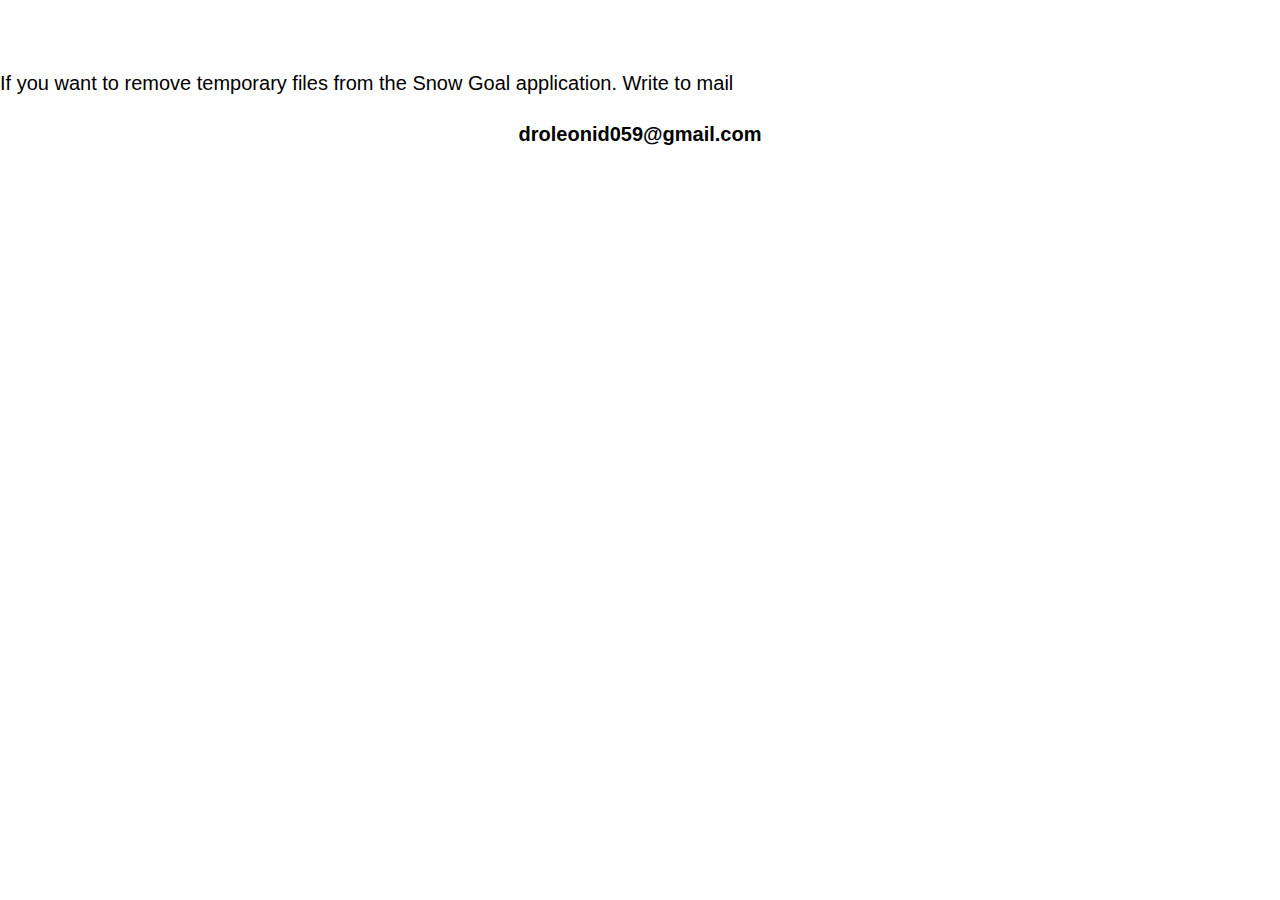
<file: delete.html>
<!DOCTYPE html><html> <head><meta charset="utf-8" /><meta http-equiv="Content-Type" content="text/html; charset=utf-8" /><meta name="viewport" content="width=device-width, initial-scale=1.0" /><!--metatextblock--><title>Blank page</title><meta property="og:url" content="http://project6415927.tilda.ws/delete" /><meta property="og:title" content="Blank page" /><meta property="og:description" content="" /><meta property="og:type" content="website" /><link rel="canonical" href="delete.html"><!--/metatextblock--><meta name="format-detection" content="telephone=no" /><meta http-equiv="x-dns-prefetch-control" content="on"><link rel="dns-prefetch" href="https://ws.tildacdn.com"><link rel="dns-prefetch" href="https://static.tildacdn.info"><meta name="robots" content="nofollow" /><link rel="shortcut icon" href="https://static.tildacdn.info/img/tildafavicon.ico" type="image/x-icon" /><!-- Assets --><script src="https://neo.tildacdn.com/js/tilda-fallback-1.0.min.js" charset="utf-8" async></script><link rel="stylesheet" href="https://static.tildacdn.info/css/tilda-grid-3.0.min.css" type="text/css" media="all" onerror="this.loaderr='y';"/><link rel="stylesheet" href="tilda-blocks-page32081487.min.css@t=1669304827.css" type="text/css" media="all" onerror="this.loaderr='y';" /><link rel="stylesheet" href="https://static.tildacdn.info/css/fonts-tildasans.css" type="text/css" media="all" onerror="this.loaderr='y';" /><script type="text/javascript">(function (d) {
if (!d.visibilityState) {
var s = d.createElement('script');
s.src = 'https://static.tildacdn.info/js/tilda-polyfill-1.0.min.js';
d.getElementsByTagName('head')[0].appendChild(s);
}
})(document);
function t_onReady(func) {
if (document.readyState != 'loading') {
func();
} else {
document.addEventListener('DOMContentLoaded', func);
}
}
function t_onFuncLoad(funcName, okFunc, time) {
if (typeof window[funcName] === 'function') {
okFunc();
} else {
setTimeout(function() {
t_onFuncLoad(funcName, okFunc, time);
},(time || 100));
}
}</script><script src="https://static.tildacdn.info/js/tilda-scripts-3.0.min.js" charset="utf-8" defer onerror="this.loaderr='y';"></script><script src="tilda-blocks-page32081487.min.js@t=1669304827" charset="utf-8" async onerror="this.loaderr='y';"></script><script src="https://static.tildacdn.info/js/lazyload-1.3.min.js" charset="utf-8" async onerror="this.loaderr='y';"></script><script src="https://static.tildacdn.info/js/tilda-events-1.0.min.js" charset="utf-8" async onerror="this.loaderr='y';"></script><script type="text/javascript">window.dataLayer = window.dataLayer || [];</script><script type="text/javascript">(function () {
if((/bot|google|yandex|baidu|bing|msn|duckduckbot|teoma|slurp|crawler|spider|robot|crawling|facebook/i.test(navigator.userAgent))===false && typeof(sessionStorage)!='undefined' && sessionStorage.getItem('visited')!=='y' && document.visibilityState){
var style=document.createElement('style');
style.type='text/css';
style.innerHTML='@media screen and (min-width: 980px) {.t-records {opacity: 0;}.t-records_animated {-webkit-transition: opacity ease-in-out .2s;-moz-transition: opacity ease-in-out .2s;-o-transition: opacity ease-in-out .2s;transition: opacity ease-in-out .2s;}.t-records.t-records_visible {opacity: 1;}}';
document.getElementsByTagName('head')[0].appendChild(style);
function t_setvisRecs(){
var alr=document.querySelectorAll('.t-records');
Array.prototype.forEach.call(alr, function(el) {
el.classList.add("t-records_animated");
});
setTimeout(function () {
Array.prototype.forEach.call(alr, function(el) {
el.classList.add("t-records_visible");
});
sessionStorage.setItem("visited", "y");
}, 400);
} 
document.addEventListener('DOMContentLoaded', t_setvisRecs);
}
})();</script></head><body class="t-body" style="margin:0;"><!--allrecords--><div id="allrecords" class="t-records" data-hook="blocks-collection-content-node" data-tilda-project-id="6415927" data-tilda-page-id="32081487" data-tilda-page-alias="delete" data-tilda-formskey="f2c2774f68e62f7bd1706f68a6415927" data-tilda-lazy="yes"><div id="rec518678739" class="r t-rec t-rec_pt_60 t-rec_pb_60" style="padding-top:60px;padding-bottom:60px; " data-record-type="106" ><!-- T004 --><div class="t004"><div class="t-container "> <div class="t-col t-col_8 t-prefix_2"><div field="text" class="t-text t-text_md " style="">If you want to remove temporary files from the Snow Goal application. Write to mail<br /><p style="text-align: center;"><strong>droleonid059@gmail.com</strong></p></div></div></div></div></div></div></body></html>
</file>
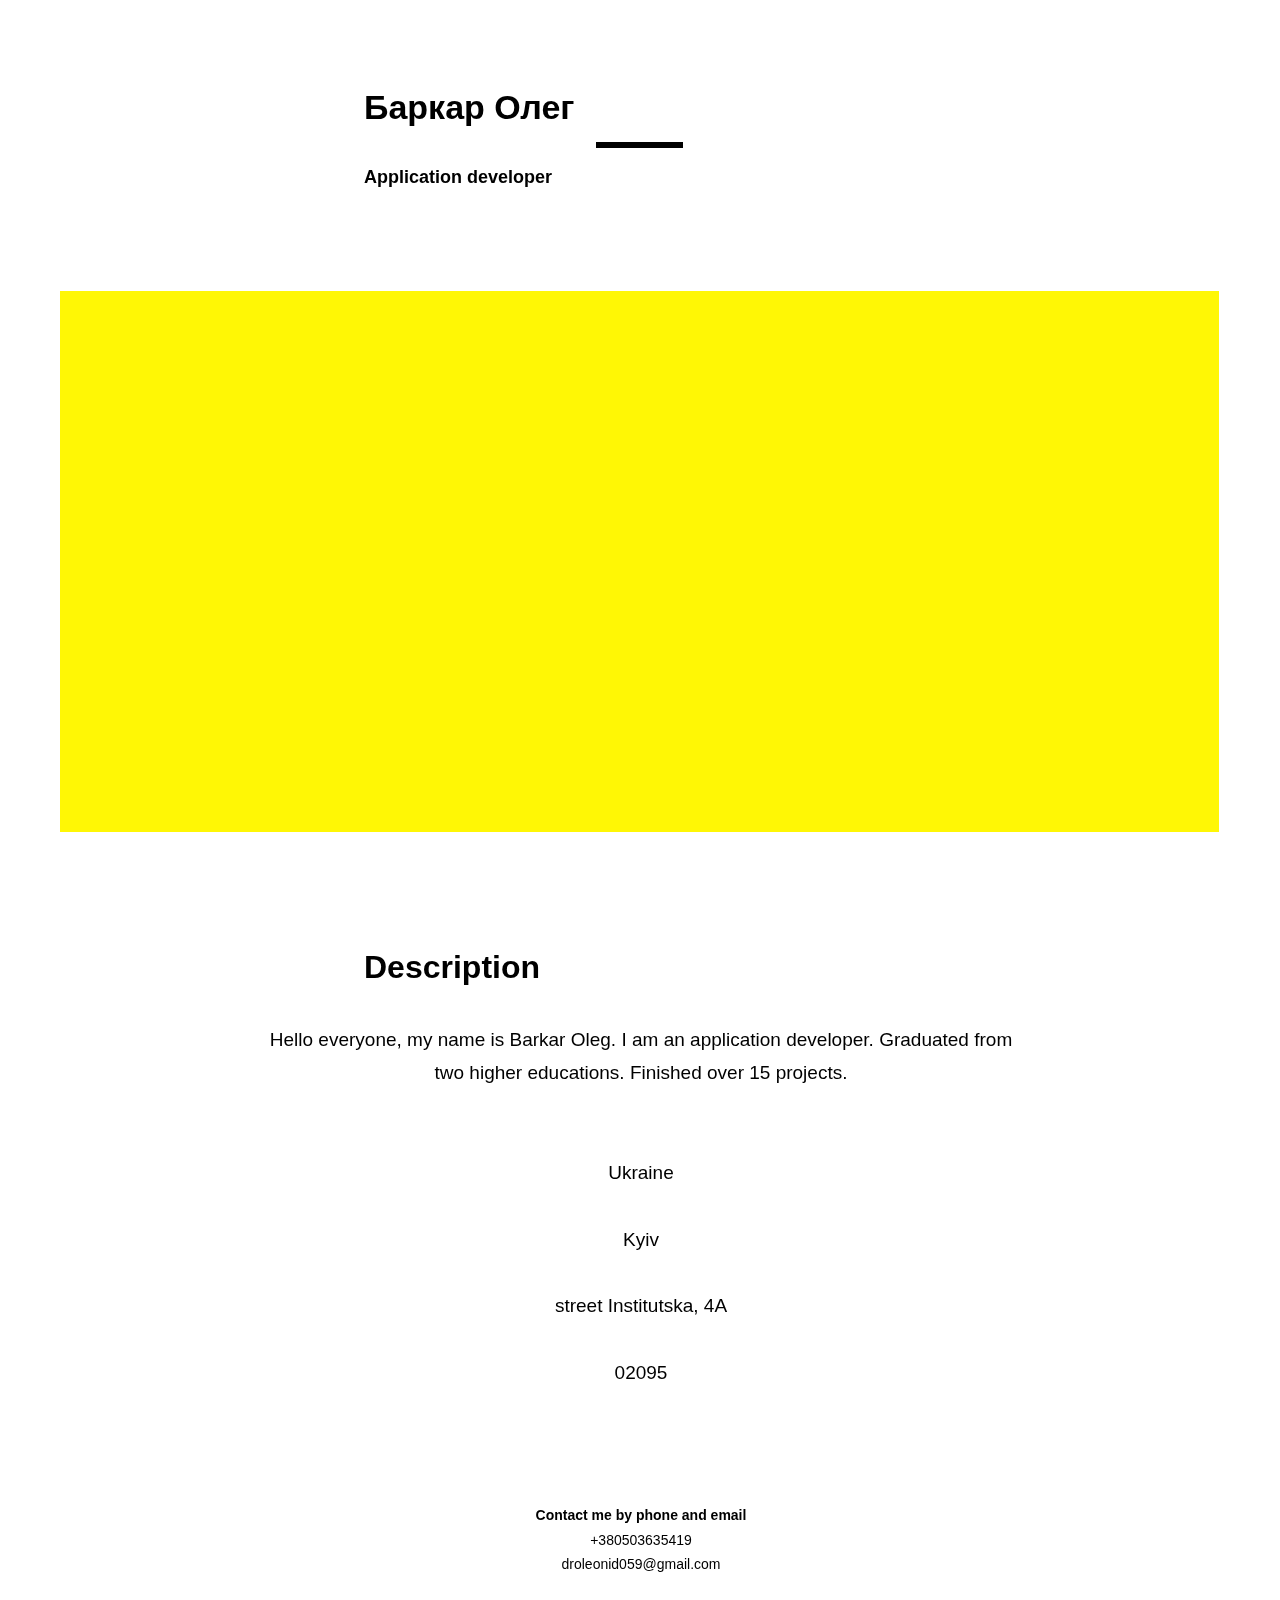
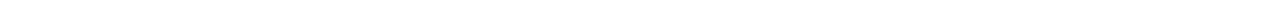
<file: information.html>
<!DOCTYPE html><html> <head><meta charset="utf-8" /><meta http-equiv="Content-Type" content="text/html; charset=utf-8" /><meta name="viewport" content="width=device-width, initial-scale=1.0" /><!--metatextblock--><title>Information</title><meta property="og:url" content="http://project6415927.tilda.ws/information" /><meta property="og:title" content="Information" /><meta property="og:description" content="" /><meta property="og:type" content="website" /><link rel="canonical" href="information.html"><!--/metatextblock--><meta name="format-detection" content="telephone=no" /><meta http-equiv="x-dns-prefetch-control" content="on"><link rel="dns-prefetch" href="https://ws.tildacdn.com"><link rel="dns-prefetch" href="https://static.tildacdn.info"><meta name="robots" content="nofollow" /><link rel="shortcut icon" href="https://static.tildacdn.info/img/tildafavicon.ico" type="image/x-icon" /><!-- Assets --><script src="https://neo.tildacdn.com/js/tilda-fallback-1.0.min.js" charset="utf-8" async></script><link rel="stylesheet" href="https://static.tildacdn.info/css/tilda-grid-3.0.min.css" type="text/css" media="all" onerror="this.loaderr='y';"/><link rel="stylesheet" href="tilda-blocks-page32081240.min.css@t=1669304825.css" type="text/css" media="all" onerror="this.loaderr='y';" /><link rel="stylesheet" href="https://static.tildacdn.info/css/fonts-tildasans.css" type="text/css" media="all" onerror="this.loaderr='y';" /><script type="text/javascript">(function (d) {
if (!d.visibilityState) {
var s = d.createElement('script');
s.src = 'https://static.tildacdn.info/js/tilda-polyfill-1.0.min.js';
d.getElementsByTagName('head')[0].appendChild(s);
}
})(document);
function t_onReady(func) {
if (document.readyState != 'loading') {
func();
} else {
document.addEventListener('DOMContentLoaded', func);
}
}
function t_onFuncLoad(funcName, okFunc, time) {
if (typeof window[funcName] === 'function') {
okFunc();
} else {
setTimeout(function() {
t_onFuncLoad(funcName, okFunc, time);
},(time || 100));
}
}</script><script src="https://static.tildacdn.info/js/tilda-scripts-3.0.min.js" charset="utf-8" defer onerror="this.loaderr='y';"></script><script src="tilda-blocks-page32081240.min.js@t=1669304825" charset="utf-8" async onerror="this.loaderr='y';"></script><script src="https://static.tildacdn.info/js/lazyload-1.3.min.js" charset="utf-8" async onerror="this.loaderr='y';"></script><script src="https://static.tildacdn.info/js/tilda-zero-1.1.min.js" charset="utf-8" async onerror="this.loaderr='y';"></script><script src="https://static.tildacdn.info/js/tilda-events-1.0.min.js" charset="utf-8" async onerror="this.loaderr='y';"></script><script type="text/javascript">window.dataLayer = window.dataLayer || [];</script><script type="text/javascript">(function () {
if((/bot|google|yandex|baidu|bing|msn|duckduckbot|teoma|slurp|crawler|spider|robot|crawling|facebook/i.test(navigator.userAgent))===false && typeof(sessionStorage)!='undefined' && sessionStorage.getItem('visited')!=='y' && document.visibilityState){
var style=document.createElement('style');
style.type='text/css';
style.innerHTML='@media screen and (min-width: 980px) {.t-records {opacity: 0;}.t-records_animated {-webkit-transition: opacity ease-in-out .2s;-moz-transition: opacity ease-in-out .2s;-o-transition: opacity ease-in-out .2s;transition: opacity ease-in-out .2s;}.t-records.t-records_visible {opacity: 1;}}';
document.getElementsByTagName('head')[0].appendChild(style);
function t_setvisRecs(){
var alr=document.querySelectorAll('.t-records');
Array.prototype.forEach.call(alr, function(el) {
el.classList.add("t-records_animated");
});
setTimeout(function () {
Array.prototype.forEach.call(alr, function(el) {
el.classList.add("t-records_visible");
});
sessionStorage.setItem("visited", "y");
}, 400);
} 
document.addEventListener('DOMContentLoaded', t_setvisRecs);
}
})();</script></head><body class="t-body" style="margin:0;"><!--allrecords--><div id="allrecords" class="t-records" data-hook="blocks-collection-content-node" data-tilda-project-id="6415927" data-tilda-page-id="32081240" data-tilda-page-alias="information" data-tilda-formskey="f2c2774f68e62f7bd1706f68a6415927" data-tilda-lazy="yes"><div id="rec518675143" class="r t-rec" style=" " data-animationappear="off" data-record-type="396" ><!-- T396 --><style>#rec518675143 .t396__artboard{height: 1620px;background-color: #ffffff;}#rec518675143 .t396__filter{height: 1620px;}#rec518675143 .t396__carrier{height: 1620px;background-position: center center;background-attachment: scroll;background-size:cover;background-repeat:no-repeat;}@media screen and (max-width: 1199px){#rec518675143 .t396__artboard{height: 1550px;}#rec518675143 .t396__filter{height: 1550px;}#rec518675143 .t396__carrier{height: 1550px;background-attachment:scroll;}}@media screen and (max-width: 959px){#rec518675143 .t396__artboard{height: 1340px;}#rec518675143 .t396__filter{height: 1340px;}#rec518675143 .t396__carrier{height: 1340px;}}@media screen and (max-width: 639px){#rec518675143 .t396__artboard{height: 1060px;}#rec518675143 .t396__filter{height: 1060px;}#rec518675143 .t396__carrier{height: 1060px;}}@media screen and (max-width: 479px){#rec518675143 .t396__artboard{height: 990px;}#rec518675143 .t396__filter{height: 990px;}#rec518675143 .t396__carrier{height: 990px;}}#rec518675143 .tn-elem[data-elem-id="1466084312673"]{color:#000000;text-align:center;z-index:1;top: 78px;left: calc(50% - 280px + 1px);width:560pxpx;}#rec518675143 .tn-elem[data-elem-id="1466084312673"] .tn-atom{color:#000000;font-size:34px;font-family:'TildaSans',Arial,sans-serif;line-height:1.55;font-weight:700;letter-spacing:0pxpx;background-position:center center;border-color:transparent;border-style:solid;}@media screen and (max-width: 1199px){#rec518675143 .tn-elem[data-elem-id="1466084312673"]{top: 69px;left: calc(50% - 230px + 0px);width:460pxpx;}#rec518675143 .tn-elem[data-elem-id="1466084312673"] .tn-atom{font-size:30px;}}@media screen and (max-width: 959px){#rec518675143 .tn-elem[data-elem-id="1466084312673"]{top: 52px;left: calc(50% - 230px + 1px);}}@media screen and (max-width: 639px){#rec518675143 .tn-elem[data-elem-id="1466084312673"]{top: 39px;left: calc(50% - 150px + 0px);width:300px;}#rec518675143 .tn-elem[data-elem-id="1466084312673"] .tn-atom{font-size:24px;}}@media screen and (max-width: 479px){#rec518675143 .tn-elem[data-elem-id="1466084312673"]{top: 41px;left: calc(50% - 150px + 0px);width:300pxpx;}#rec518675143 .tn-elem[data-elem-id="1466084312673"] .tn-atom{font-size:18px;}}#rec518675143 .tn-elem[data-elem-id="1469470628686"]{z-index:2;top: 291px;left: calc(50% - 579.5px + -0.5px);width:1159px;height:541px;}#rec518675143 .tn-elem[data-elem-id="1469470628686"] .tn-atom{background-color:#fff705;background-position:center top;background-size:cover;background-repeat:no-repeat;background-attachment:scroll;border-color:transparent;border-style:solid;}@media screen and (max-width: 1199px){#rec518675143 .tn-elem[data-elem-id="1469470628686"]{top: 291px;left: calc(50% - 579.5px + 66.5px);}#rec518675143 .tn-elem[data-elem-id="1469470628686"] .tn-atom{background-attachment:scroll;}}@media screen and (max-width: 959px){#rec518675143 .tn-elem[data-elem-id="1469470628686"]{top: 247px;left: calc(50% - 308.5px + 0.5px);width:617px;height:288px;}}@media screen and (max-width: 639px){#rec518675143 .tn-elem[data-elem-id="1469470628686"]{top: 207px;left: calc(50% - 240px + -1px);width:480px;height:224px;}}@media screen and (max-width: 479px){#rec518675143 .tn-elem[data-elem-id="1469470628686"]{top: 183px;left: calc(50% - 160px + 0px);width:320px;height:149px;}}#rec518675143 .tn-elem[data-elem-id="1469533680715"]{color:#000000;text-align:center;z-index:3;top: 161px;left: calc(50% - 280px + 1px);width:560pxpx;}#rec518675143 .tn-elem[data-elem-id="1469533680715"] .tn-atom{color:#000000;font-size:18px;font-family:'TildaSans',Arial,sans-serif;line-height:1.55;font-weight:600;letter-spacing:0pxpx;background-position:center center;border-color:transparent;border-style:solid;}@media screen and (max-width: 1199px){#rec518675143 .tn-elem[data-elem-id="1469533680715"]{top: 167px;left: calc(50% - 230px + 0px);width:460pxpx;}#rec518675143 .tn-elem[data-elem-id="1469533680715"] .tn-atom{font-size:18px;}}@media screen and (max-width: 959px){#rec518675143 .tn-elem[data-elem-id="1469533680715"]{top: 139px;left: calc(50% - 230px + 0px);}}@media screen and (max-width: 639px){#rec518675143 .tn-elem[data-elem-id="1469533680715"]{top: 114px;left: calc(50% - 150px + 0px);width:300px;}#rec518675143 .tn-elem[data-elem-id="1469533680715"] .tn-atom{font-size:14px;}}@media screen and (max-width: 479px){#rec518675143 .tn-elem[data-elem-id="1469533680715"]{top: 103px;left: calc(50% - 150px + 1px);width:300pxpx;}#rec518675143 .tn-elem[data-elem-id="1469533680715"] .tn-atom{font-size:12px;}}#rec518675143 .tn-elem[data-elem-id="1469534190353"]{color:#000000;text-align:center;z-index:4;top: 940px;left: calc(50% - 280px + 1px);width:560pxpx;}#rec518675143 .tn-elem[data-elem-id="1469534190353"] .tn-atom{color:#000000;font-size:32px;font-family:'TildaSans',Arial,sans-serif;line-height:1.55;font-weight:600;letter-spacing:0pxpx;background-position:center center;border-color:transparent;border-style:solid;}@media screen and (max-width: 1199px){#rec518675143 .tn-elem[data-elem-id="1469534190353"]{top: 906px;left: calc(50% - 230px + 0px);width:460pxpx;}#rec518675143 .tn-elem[data-elem-id="1469534190353"] .tn-atom{font-size:28px;}}@media screen and (max-width: 959px){#rec518675143 .tn-elem[data-elem-id="1469534190353"]{top: 608px;left: calc(50% - 230px + 0px);}}@media screen and (max-width: 639px){#rec518675143 .tn-elem[data-elem-id="1469534190353"]{top: 492px;left: calc(50% - 230px + 0px);}#rec518675143 .tn-elem[data-elem-id="1469534190353"] .tn-atom{font-size:22px;}}@media screen and (max-width: 479px){#rec518675143 .tn-elem[data-elem-id="1469534190353"]{top: 386px;left: calc(50% - 150px + 0px);width:300pxpx;}#rec518675143 .tn-elem[data-elem-id="1469534190353"] .tn-atom{font-size:18px;}}#rec518675143 .tn-elem[data-elem-id="1469534671352"]{z-index:5;top: 142px;left: calc(50% - 43.5px + -0.5px);width:87px;height:3px;}#rec518675143 .tn-elem[data-elem-id="1469534671352"] .tn-atom{background-color:#000000;background-position:center center;border-color:transparent;border-style:solid;}@media screen and (max-width: 1199px){#rec518675143 .tn-elem[data-elem-id="1469534671352"]{top: 136px;left: calc(50% - 43.5px + -0.5px);}}@media screen and (max-width: 959px){#rec518675143 .tn-elem[data-elem-id="1469534671352"]{top: 114px;left: calc(50% - 43.5px + -0.5px);}}@media screen and (max-width: 639px){#rec518675143 .tn-elem[data-elem-id="1469534671352"]{top: 92px;left: calc(50% - 43.5px + -0.5px);}}@media screen and (max-width: 479px){#rec518675143 .tn-elem[data-elem-id="1469534671352"]{top: 83px;left: calc(50% - 43.5px + -0.5px);}}#rec518675143 .tn-elem[data-elem-id="1469534925484"]{color:#000000;text-align:center;z-index:7;top: 1020px;left: calc(50% - 380px + 1px);width:760px;}#rec518675143 .tn-elem[data-elem-id="1469534925484"] .tn-atom{color:#000000;font-size:19px;font-family:'TildaSans',Arial,sans-serif;line-height:1.75;font-weight:300;letter-spacing:0pxpx;background-position:center center;border-color:transparent;border-style:solid;}@media screen and (max-width: 1199px){#rec518675143 .tn-elem[data-elem-id="1469534925484"]{top: 976px;left: calc(50% - 310px + 1px);width:620px;}#rec518675143 .tn-elem[data-elem-id="1469534925484"] .tn-atom{font-size:18px;}}@media screen and (max-width: 959px){#rec518675143 .tn-elem[data-elem-id="1469534925484"]{top: 678px;left: calc(50% - 230px + 0px);width:460px;}}@media screen and (max-width: 639px){#rec518675143 .tn-elem[data-elem-id="1469534925484"]{top: 548px;left: calc(50% - 230px + 0px);width:460px;}#rec518675143 .tn-elem[data-elem-id="1469534925484"] .tn-atom{font-size:14px;}}@media screen and (max-width: 479px){#rec518675143 .tn-elem[data-elem-id="1469534925484"]{top: 436px;left: calc(50% - 150px + 0px);width:300pxpx;}#rec518675143 .tn-elem[data-elem-id="1469534925484"] .tn-atom{font-size:14px;}}#rec518675143 .tn-elem[data-elem-id="1469542235117"]{color:#000000;text-align:center;z-index:8;top: calc(810px - 0px + 564.5px);left: calc(50% - 380px + 31px);width:760px;}#rec518675143 .tn-elem[data-elem-id="1469542235117"] .tn-atom{color:#000000;font-size:18px;font-family:'TildaSans',Arial,sans-serif;line-height:1.75;font-weight:400;letter-spacing:0pxpx;background-position:center center;border-color:transparent;border-style:solid;}@media screen and (max-width: 1199px){#rec518675143 .tn-elem[data-elem-id="1469542235117"]{top: calc(775px - 0px + 165pxpx);left: calc(50% - 230px + 270pxpx);width:460pxpx;}#rec518675143 .tn-elem[data-elem-id="1469542235117"] .tn-atom{font-size:20px;}}@media screen and (max-width: 959px){#rec518675143 .tn-elem[data-elem-id="1469542235117"]{top: calc(670px - 0px + 165pxpx);left: calc(50% - 230px + 110pxpx);}}@media screen and (max-width: 639px){#rec518675143 .tn-elem[data-elem-id="1469542235117"]{top: calc(530px - 0px + 165pxpx);left: calc(50% - 230px + 30pxpx);}}@media screen and (max-width: 479px){#rec518675143 .tn-elem[data-elem-id="1469542235117"]{top: calc(495px - 0px + 161pxpx);left: calc(50% - 150px + 30pxpx);width:300pxpx;}#rec518675143 .tn-elem[data-elem-id="1469542235117"] .tn-atom{font-size:18px;}}#rec518675143 .tn-elem[data-elem-id="1469542309130"]{color:#000000;text-align:center;z-index:10;top: 1500px;left: calc(50% - 180px + 1px);width:360px;}#rec518675143 .tn-elem[data-elem-id="1469542309130"] .tn-atom{color:#000000;font-size:14px;font-family:'TildaSans',Arial,sans-serif;line-height:1.75;font-weight:400;letter-spacing:0pxpx;background-position:center center;border-color:transparent;border-style:solid;}@media screen and (max-width: 1199px){#rec518675143 .tn-elem[data-elem-id="1469542309130"]{top: 1435px;left: calc(50% - 230px + 0px);width:460pxpx;}#rec518675143 .tn-elem[data-elem-id="1469542309130"] .tn-atom{font-size:14px;}}@media screen and (max-width: 959px){#rec518675143 .tn-elem[data-elem-id="1469542309130"]{top: 1227px;left: calc(50% - 230px + 0px);}}@media screen and (max-width: 639px){#rec518675143 .tn-elem[data-elem-id="1469542309130"]{top: 956px;left: calc(50% - 230px + 0px);}#rec518675143 .tn-elem[data-elem-id="1469542309130"] .tn-atom{font-size:12px;}}@media screen and (max-width: 479px){#rec518675143 .tn-elem[data-elem-id="1469542309130"]{top: 891px;left: calc(50% - 150px + 1px);width:300pxpx;}#rec518675143 .tn-elem[data-elem-id="1469542309130"] .tn-atom{font-size:12px;}}</style><div class='t396'><div class="t396__artboard" data-artboard-recid="518675143" data-artboard-height="1620" data-artboard-height-res-960="1550" data-artboard-height-res-640="1340" data-artboard-height-res-480="1060" data-artboard-height-res-320="990" data-artboard-height_vh="" data-artboard-valign="center"
> <div class="t396__carrier" data-artboard-recid="518675143"></div> 
<div class="t396__filter" data-artboard-recid="518675143"></div> 
<div class='t396__elem tn-elem tn-elem__5186751431466084312673' data-elem-id='1466084312673' data-elem-type='text' data-field-top-value="78" data-field-top-res-960-value="69" data-field-top-res-640-value="52" data-field-top-res-480-value="39" data-field-top-res-320-value="41" data-field-left-value="1" data-field-left-res-960-value="0" data-field-left-res-640-value="1" data-field-left-res-480-value="0" data-field-left-res-320-value="0" data-field-width-value="560px" data-field-width-res-960-value="460px" data-field-width-res-480-value="300" data-field-width-res-320-value="300px" data-field-axisy-value="top" data-field-axisx-value="center" data-field-container-value="grid" data-field-topunits-value="px" data-field-leftunits-value="px" data-field-heightunits-value="" data-field-widthunits-value="px"
><div class='tn-atom'field='tn_text_1466084312673'>Баркар Олег</div> </div> 
<div class='t396__elem tn-elem tn-elem__5186751431469470628686' data-elem-id='1469470628686' data-elem-type='shape' data-field-top-value="291" data-field-top-res-960-value="291" data-field-top-res-640-value="247" data-field-top-res-480-value="207" data-field-top-res-320-value="183" data-field-left-value="-0.5" data-field-left-res-960-value="66.5" data-field-left-res-640-value="0.5" data-field-left-res-480-value="-1" data-field-left-res-320-value="0" data-field-height-value="541" data-field-height-res-640-value="288" data-field-height-res-480-value="224" data-field-height-res-320-value="149" data-field-width-value="1159" data-field-width-res-640-value="617" data-field-width-res-480-value="480" data-field-width-res-320-value="320" data-field-axisy-value="top" data-field-axisx-value="center" data-field-container-value="grid" data-field-topunits-value="px" data-field-leftunits-value="px" data-field-heightunits-value="px" data-field-widthunits-value="px"
><div
class='tn-atom t-bgimg' data-original="https://static.tildacdn.info/tild3933-3362-4034-b264-336635313638/main_2.png"
style="background-image:url('https://static.tildacdn.info/tild3933-3362-4034-b264-336635313638/-/resize/20x/main_2.png');"
> </div> </div> 
<div class='t396__elem tn-elem tn-elem__5186751431469533680715' data-elem-id='1469533680715' data-elem-type='text' data-field-top-value="161" data-field-top-res-960-value="167" data-field-top-res-640-value="139" data-field-top-res-480-value="114" data-field-top-res-320-value="103" data-field-left-value="1" data-field-left-res-960-value="0" data-field-left-res-640-value="0" data-field-left-res-480-value="0" data-field-left-res-320-value="1" data-field-width-value="560px" data-field-width-res-960-value="460px" data-field-width-res-480-value="300" data-field-width-res-320-value="300px" data-field-axisy-value="top" data-field-axisx-value="center" data-field-container-value="grid" data-field-topunits-value="px" data-field-leftunits-value="px" data-field-heightunits-value="" data-field-widthunits-value="px"
><div class='tn-atom'field='tn_text_1469533680715'>Application developer</div> </div> 
<div class='t396__elem tn-elem tn-elem__5186751431469534190353' data-elem-id='1469534190353' data-elem-type='text' data-field-top-value="940" data-field-top-res-960-value="906" data-field-top-res-640-value="608" data-field-top-res-480-value="492" data-field-top-res-320-value="386" data-field-left-value="1" data-field-left-res-960-value="0" data-field-left-res-640-value="0" data-field-left-res-480-value="0" data-field-left-res-320-value="0" data-field-width-value="560px" data-field-width-res-960-value="460px" data-field-width-res-320-value="300px" data-field-axisy-value="top" data-field-axisx-value="center" data-field-container-value="grid" data-field-topunits-value="px" data-field-leftunits-value="px" data-field-heightunits-value="" data-field-widthunits-value="px"
><div class='tn-atom'field='tn_text_1469534190353'>Description</div> </div> 
<div class='t396__elem tn-elem tn-elem__5186751431469534671352' data-elem-id='1469534671352' data-elem-type='shape' data-field-top-value="142" data-field-top-res-960-value="136" data-field-top-res-640-value="114" data-field-top-res-480-value="92" data-field-top-res-320-value="83" data-field-left-value="-0.5" data-field-left-res-960-value="-0.5" data-field-left-res-640-value="-0.5" data-field-left-res-480-value="-0.5" data-field-left-res-320-value="-0.5" data-field-height-value="3" data-field-width-value="87" data-field-axisy-value="top" data-field-axisx-value="center" data-field-container-value="grid" data-field-topunits-value="px" data-field-leftunits-value="px" data-field-heightunits-value="px" data-field-widthunits-value="px"
><div
class='tn-atom' > </div> </div> 
<div class='t396__elem tn-elem tn-elem__5186751431469534925484' data-elem-id='1469534925484' data-elem-type='text' data-field-top-value="1020" data-field-top-res-960-value="976" data-field-top-res-640-value="678" data-field-top-res-480-value="548" data-field-top-res-320-value="436" data-field-left-value="1" data-field-left-res-960-value="1" data-field-left-res-640-value="0" data-field-left-res-480-value="0" data-field-left-res-320-value="0" data-field-width-value="760" data-field-width-res-960-value="620" data-field-width-res-640-value="460" data-field-width-res-480-value="460" data-field-width-res-320-value="300px" data-field-axisy-value="top" data-field-axisx-value="center" data-field-container-value="grid" data-field-topunits-value="px" data-field-leftunits-value="px" data-field-heightunits-value="" data-field-widthunits-value="px"
><div class='tn-atom'field='tn_text_1469534925484'>Hello everyone, my name is Barkar Oleg. I am an application developer. Graduated from two higher educations. Finished over 15 projects.<br /><br /><br />Ukraine<br /><br />Kyiv<br /><br />street Institutska, 4A<br /><br />02095</div> </div> 
<div class='t396__elem tn-elem tn-elem__5186751431469542235117' data-elem-id='1469542235117' data-elem-type='text' data-field-top-value="564.5" data-field-top-res-960-value="165px" data-field-top-res-640-value="165px" data-field-top-res-480-value="165px" data-field-top-res-320-value="161px" data-field-left-value="31" data-field-left-res-960-value="270px" data-field-left-res-640-value="110px" data-field-left-res-480-value="30px" data-field-left-res-320-value="30px" data-field-width-value="760" data-field-width-res-960-value="460px" data-field-width-res-320-value="300px" data-field-axisy-value="center" data-field-axisx-value="center" data-field-container-value="grid" data-field-topunits-value="px" data-field-leftunits-value="px" data-field-heightunits-value="" data-field-widthunits-value="px"
><div class='tn-atom'field='tn_text_1469542235117'></div> </div> 
<div class='t396__elem tn-elem tn-elem__5186751431469542309130' data-elem-id='1469542309130' data-elem-type='text' data-field-top-value="1500" data-field-top-res-960-value="1435" data-field-top-res-640-value="1227" data-field-top-res-480-value="956" data-field-top-res-320-value="891" data-field-left-value="1" data-field-left-res-960-value="0" data-field-left-res-640-value="0" data-field-left-res-480-value="0" data-field-left-res-320-value="1" data-field-width-value="360" data-field-width-res-960-value="460px" data-field-width-res-320-value="300px" data-field-axisy-value="top" data-field-axisx-value="center" data-field-container-value="grid" data-field-topunits-value="px" data-field-leftunits-value="px" data-field-heightunits-value="" data-field-widthunits-value="px"
><div class='tn-atom'field='tn_text_1469542309130'><strong>Contact me by phone and email</strong><br />+380503635419<br />droleonid059@gmail.com</div> </div> </div></div><script>t_onReady(function () {
t_onFuncLoad('t396_init', function () {
t396_init('518675143');
});
});</script><!-- /T396 --></div></div></body></html>
</file>
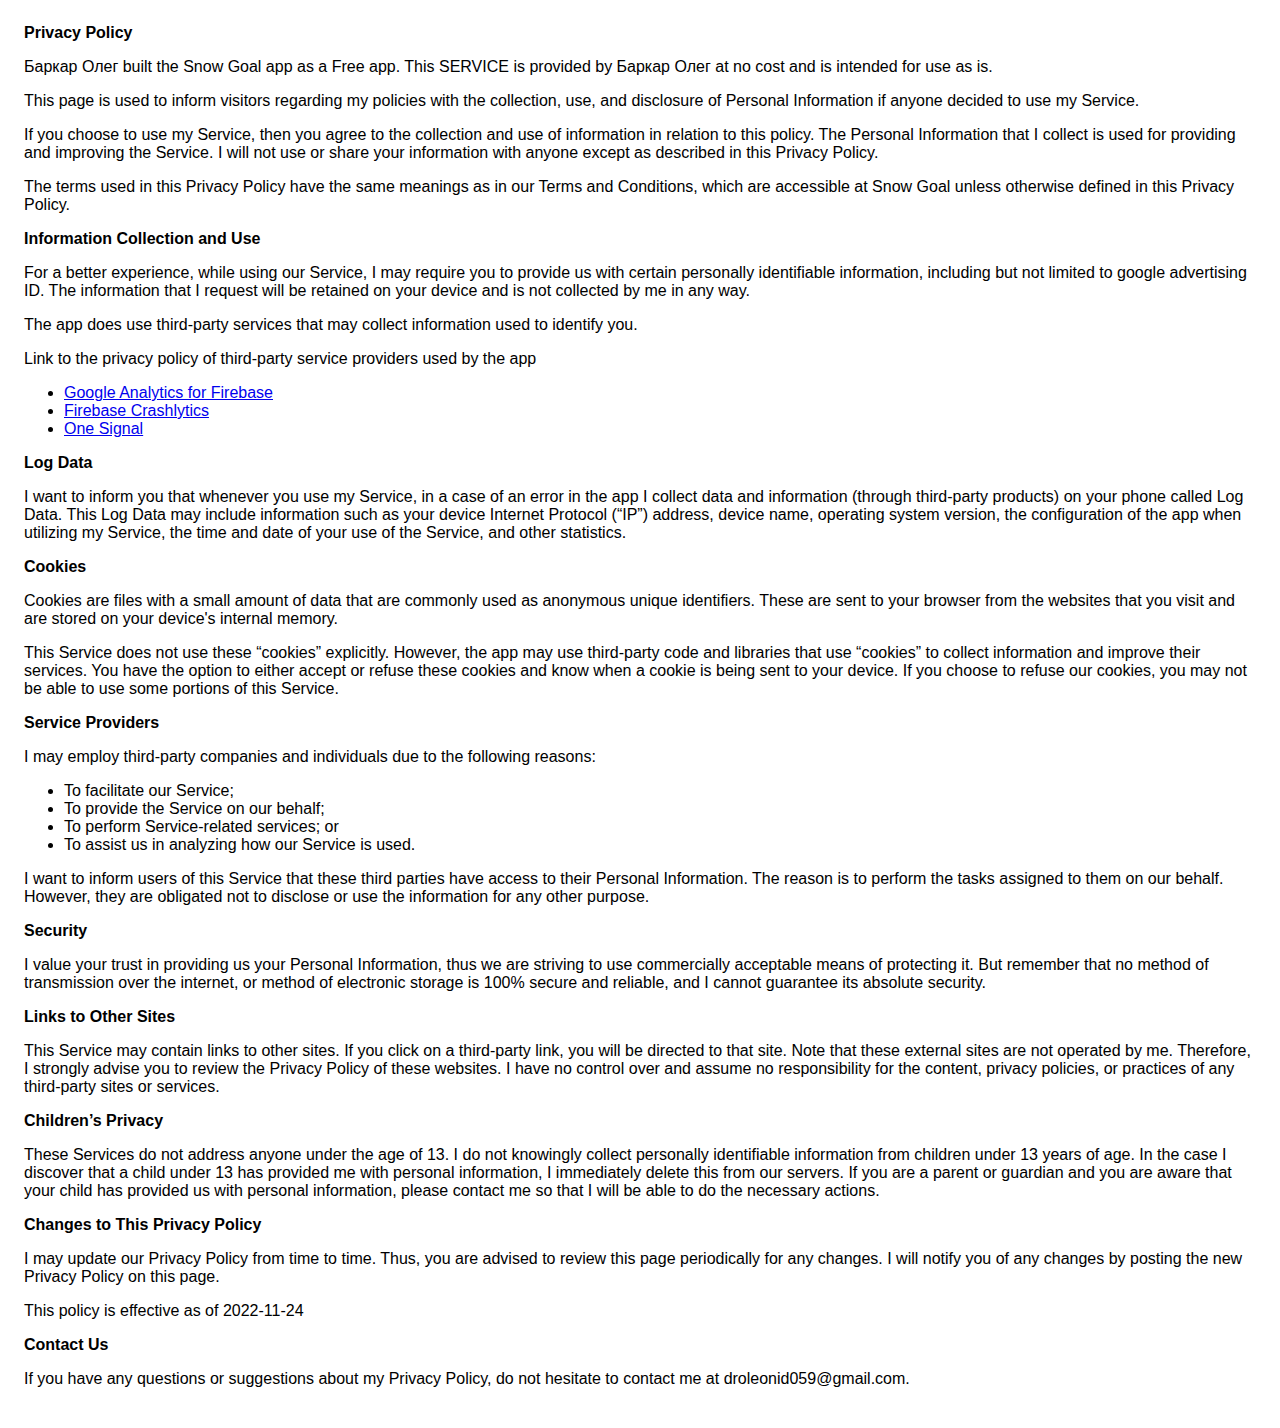
<file: privacy.html>
<!DOCTYPE html>
    <html>
    <head>
      <meta charset='utf-8'>
      <meta name='viewport' content='width=device-width'>
      <title>Privacy Policy</title>
      <style> body { font-family: 'Helvetica Neue', Helvetica, Arial, sans-serif; padding:1em; } </style>
    </head>
    <body>
    <strong>Privacy Policy</strong> <p>
                  Баркар Олег built the Snow Goal app as
                  a Free app. This SERVICE is provided by
                  Баркар Олег at no cost and is intended for use as
                  is.
                </p> <p>
                  This page is used to inform visitors regarding my
                  policies with the collection, use, and disclosure of Personal
                  Information if anyone decided to use my Service.
                </p> <p>
                  If you choose to use my Service, then you agree to
                  the collection and use of information in relation to this
                  policy. The Personal Information that I collect is
                  used for providing and improving the Service. I will not use or share your information with
                  anyone except as described in this Privacy Policy.
                </p> <p>
                  The terms used in this Privacy Policy have the same meanings
                  as in our Terms and Conditions, which are accessible at
                  Snow Goal unless otherwise defined in this Privacy Policy.
                </p> <p><strong>Information Collection and Use</strong></p> <p>
                  For a better experience, while using our Service, I
                  may require you to provide us with certain personally
                  identifiable information, including but not limited to google advertising ID. The information that
                  I request will be retained on your device and is not collected by me in any way.
                </p> <div><p>
                    The app does use third-party services that may collect
                    information used to identify you.
                  </p> <p>
                    Link to the privacy policy of third-party service providers used
                    by the app
                  </p> <ul><!----><!----><li><a href="https://firebase.google.com/policies/analytics" target="_blank" rel="noopener noreferrer">Google Analytics for Firebase</a></li><li><a href="https://firebase.google.com/support/privacy/" target="_blank" rel="noopener noreferrer">Firebase Crashlytics</a></li><!----><!----><!----><!----><!----><!----><!----><!----><!----><!----><li><a href="https://onesignal.com/privacy_policy" target="_blank" rel="noopener noreferrer">One Signal</a></li><!----><!----><!----><!----><!----><!----><!----><!----><!----><!----><!----><!----><!----></ul></div> <p><strong>Log Data</strong></p> <p>
                  I want to inform you that whenever you
                  use my Service, in a case of an error in the app
                  I collect data and information (through third-party
                  products) on your phone called Log Data. This Log Data may
                  include information such as your device Internet Protocol
                  (“IP”) address, device name, operating system version, the
                  configuration of the app when utilizing my Service,
                  the time and date of your use of the Service, and other
                  statistics.
                </p> <p><strong>Cookies</strong></p> <p>
                  Cookies are files with a small amount of data that are
                  commonly used as anonymous unique identifiers. These are sent
                  to your browser from the websites that you visit and are
                  stored on your device's internal memory.
                </p> <p>
                  This Service does not use these “cookies” explicitly. However,
                  the app may use third-party code and libraries that use
                  “cookies” to collect information and improve their services.
                  You have the option to either accept or refuse these cookies
                  and know when a cookie is being sent to your device. If you
                  choose to refuse our cookies, you may not be able to use some
                  portions of this Service.
                </p> <p><strong>Service Providers</strong></p> <p>
                  I may employ third-party companies and
                  individuals due to the following reasons:
                </p> <ul><li>To facilitate our Service;</li> <li>To provide the Service on our behalf;</li> <li>To perform Service-related services; or</li> <li>To assist us in analyzing how our Service is used.</li></ul> <p>
                  I want to inform users of this Service
                  that these third parties have access to their Personal
                  Information. The reason is to perform the tasks assigned to
                  them on our behalf. However, they are obligated not to
                  disclose or use the information for any other purpose.
                </p> <p><strong>Security</strong></p> <p>
                  I value your trust in providing us your
                  Personal Information, thus we are striving to use commercially
                  acceptable means of protecting it. But remember that no method
                  of transmission over the internet, or method of electronic
                  storage is 100% secure and reliable, and I cannot
                  guarantee its absolute security.
                </p> <p><strong>Links to Other Sites</strong></p> <p>
                  This Service may contain links to other sites. If you click on
                  a third-party link, you will be directed to that site. Note
                  that these external sites are not operated by me.
                  Therefore, I strongly advise you to review the
                  Privacy Policy of these websites. I have
                  no control over and assume no responsibility for the content,
                  privacy policies, or practices of any third-party sites or
                  services.
                </p> <p><strong>Children’s Privacy</strong></p> <div><p>
                    These Services do not address anyone under the age of 13.
                    I do not knowingly collect personally
                    identifiable information from children under 13 years of age. In the case
                    I discover that a child under 13 has provided
                    me with personal information, I immediately
                    delete this from our servers. If you are a parent or guardian
                    and you are aware that your child has provided us with
                    personal information, please contact me so that
                    I will be able to do the necessary actions.
                  </p></div> <!----> <p><strong>Changes to This Privacy Policy</strong></p> <p>
                  I may update our Privacy Policy from
                  time to time. Thus, you are advised to review this page
                  periodically for any changes. I will
                  notify you of any changes by posting the new Privacy Policy on
                  this page.
                </p> <p>This policy is effective as of 2022-11-24</p> <p><strong>Contact Us</strong></p> <p>
                  If you have any questions or suggestions about my
                  Privacy Policy, do not hesitate to contact me at droleonid059@gmail.com.
                </p> 
    </body>
    </html>
</file>
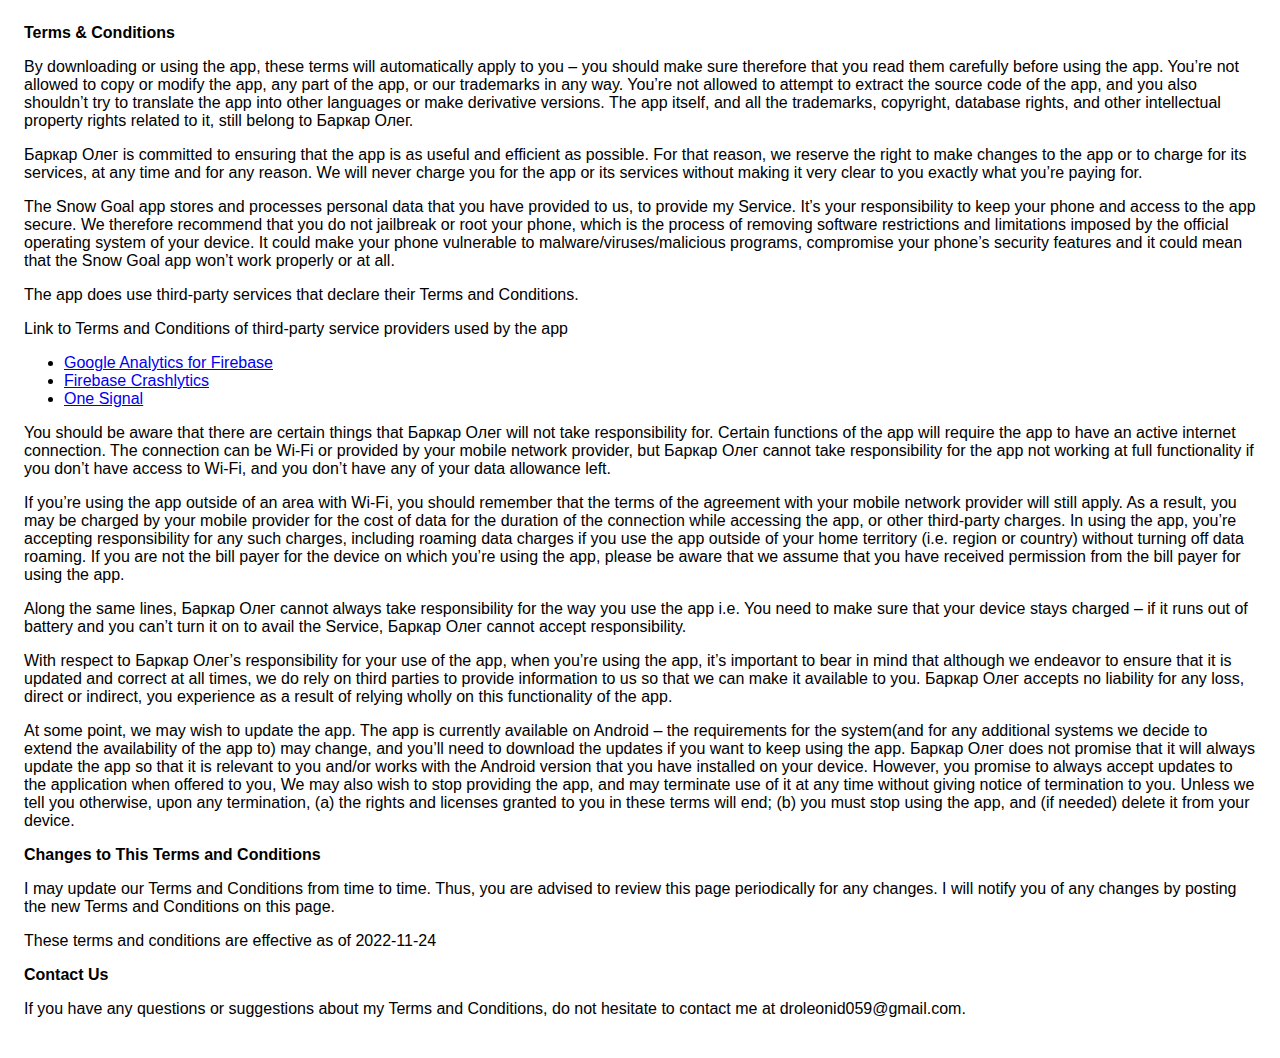
<file: terms.html>
<!DOCTYPE html>
    <html>
    <head>
      <meta charset='utf-8'>
      <meta name='viewport' content='width=device-width'>
      <title>Terms &amp; Conditions</title>
      <style> body { font-family: 'Helvetica Neue', Helvetica, Arial, sans-serif; padding:1em; } </style>
    </head>
    <body>
    <strong>Terms &amp; Conditions</strong> <p>
                  By downloading or using the app, these terms will
                  automatically apply to you – you should make sure therefore
                  that you read them carefully before using the app. You’re not
                  allowed to copy or modify the app, any part of the app, or
                  our trademarks in any way. You’re not allowed to attempt to
                  extract the source code of the app, and you also shouldn’t try
                  to translate the app into other languages or make derivative
                  versions. The app itself, and all the trademarks, copyright,
                  database rights, and other intellectual property rights related
                  to it, still belong to Баркар Олег.
                </p> <p>
                  Баркар Олег is committed to ensuring that the app is
                  as useful and efficient as possible. For that reason, we
                  reserve the right to make changes to the app or to charge for
                  its services, at any time and for any reason. We will never
                  charge you for the app or its services without making it very
                  clear to you exactly what you’re paying for.
                </p> <p>
                  The Snow Goal app stores and processes personal data that
                  you have provided to us, to provide my
                  Service. It’s your responsibility to keep your phone and
                  access to the app secure. We therefore recommend that you do
                  not jailbreak or root your phone, which is the process of
                  removing software restrictions and limitations imposed by the
                  official operating system of your device. It could make your
                  phone vulnerable to malware/viruses/malicious programs,
                  compromise your phone’s security features and it could mean
                  that the Snow Goal app won’t work properly or at all.
                </p> <div><p>
                    The app does use third-party services that declare their
                    Terms and Conditions.
                  </p> <p>
                    Link to Terms and Conditions of third-party service
                    providers used by the app
                  </p> <ul><!----><!----><li><a href="https://firebase.google.com/terms/analytics" target="_blank" rel="noopener noreferrer">Google Analytics for Firebase</a></li><li><a href="https://firebase.google.com/terms/crashlytics" target="_blank" rel="noopener noreferrer">Firebase Crashlytics</a></li><!----><!----><!----><!----><!----><!----><!----><!----><!----><!----><li><a href="https://onesignal.com/tos" target="_blank" rel="noopener noreferrer">One Signal</a></li><!----><!----><!----><!----><!----><!----><!----><!----><!----><!----><!----><!----><!----></ul></div> <p>
                  You should be aware that there are certain things that
                  Баркар Олег will not take responsibility for. Certain
                  functions of the app will require the app to have an active
                  internet connection. The connection can be Wi-Fi or provided
                  by your mobile network provider, but Баркар Олег
                  cannot take responsibility for the app not working at full
                  functionality if you don’t have access to Wi-Fi, and you don’t
                  have any of your data allowance left.
                </p> <p></p> <p>
                  If you’re using the app outside of an area with Wi-Fi, you
                  should remember that the terms of the agreement with your
                  mobile network provider will still apply. As a result, you may
                  be charged by your mobile provider for the cost of data for
                  the duration of the connection while accessing the app, or
                  other third-party charges. In using the app, you’re accepting
                  responsibility for any such charges, including roaming data
                  charges if you use the app outside of your home territory
                  (i.e. region or country) without turning off data roaming. If
                  you are not the bill payer for the device on which you’re
                  using the app, please be aware that we assume that you have
                  received permission from the bill payer for using the app.
                </p> <p>
                  Along the same lines, Баркар Олег cannot always take
                  responsibility for the way you use the app i.e. You need to
                  make sure that your device stays charged – if it runs out of
                  battery and you can’t turn it on to avail the Service,
                  Баркар Олег cannot accept responsibility.
                </p> <p>
                  With respect to Баркар Олег’s responsibility for your
                  use of the app, when you’re using the app, it’s important to
                  bear in mind that although we endeavor to ensure that it is
                  updated and correct at all times, we do rely on third parties
                  to provide information to us so that we can make it available
                  to you. Баркар Олег accepts no liability for any
                  loss, direct or indirect, you experience as a result of
                  relying wholly on this functionality of the app.
                </p> <p>
                  At some point, we may wish to update the app. The app is
                  currently available on Android – the requirements for the 
                  system(and for any additional systems we
                  decide to extend the availability of the app to) may change,
                  and you’ll need to download the updates if you want to keep
                  using the app. Баркар Олег does not promise that it
                  will always update the app so that it is relevant to you
                  and/or works with the Android version that you have
                  installed on your device. However, you promise to always
                  accept updates to the application when offered to you, We may
                  also wish to stop providing the app, and may terminate use of
                  it at any time without giving notice of termination to you.
                  Unless we tell you otherwise, upon any termination, (a) the
                  rights and licenses granted to you in these terms will end;
                  (b) you must stop using the app, and (if needed) delete it
                  from your device.
                </p> <p><strong>Changes to This Terms and Conditions</strong></p> <p>
                  I may update our Terms and Conditions
                  from time to time. Thus, you are advised to review this page
                  periodically for any changes. I will
                  notify you of any changes by posting the new Terms and
                  Conditions on this page.
                </p> <p>
                  These terms and conditions are effective as of 2022-11-24
                </p> <p><strong>Contact Us</strong></p> <p>
                  If you have any questions or suggestions about my
                  Terms and Conditions, do not hesitate to contact me
                  at droleonid059@gmail.com.
                </p> 
    </body>
    </html>
</file>
<file: tilda-blocks-page32081487.min.css@t=1669304827.css>
.csssize{height:3118px}.t-body{margin:0}#allrecords{-webkit-font-smoothing:antialiased;background-color:none}#allrecords a{color:#ff8562;text-decoration:none}#allrecords a[href^=tel]{color:inherit;text-decoration:none}#allrecords ol{padding-left:22px}#allrecords ul{padding-left:20px}#allrecords b,#allrecords strong{font-weight:700}@media print{body,html{min-width:1200px;max-width:1200px;padding:0;margin:0 auto;border:none}}.t-records{-webkit-font_smoothing:antialiased;background-color:none}.t-records a{color:#ff8562;text-decoration:none}.t-records a[href^=tel]{color:inherit;text-decoration:none}.t-records ol{padding-left:22px;margin-top:0;margin-bottom:10px}.t-records ul{padding-left:20px;margin-top:0;margin-bottom:10px}.t-mbfix{opacity:.01;-webkit-transform:translateX(0);-ms-transform:translateX(0);transform:translateX(0);position:fixed;width:100%;height:500px;background-color:white;top:0;left:0;z-index:10000;-webkit-transition:all 0.1s ease;transition:all 0.1s ease}.t-mbfix_hide{-webkit-transform:translateX(3000px);-ms-transform:translateX(3000px);transform:translateX(3000px)}img:not([src]){visibility:hidden}.t-body_scroll-locked{position:fixed;left:0;width:100%;height:100%;overflow:hidden}.r_anim{-webkit-transition:opacity 0.5s;transition:opacity 0.5s}.r_hidden{opacity:0}.r_showed{opacity:1}.t-text{font-family:'TildaSans',Arial,sans-serif;font-weight:300;color:#000000}.t-text_md{font-size:20px;line-height:1.55}.t-tildalabel{background-color:#000;color:#fff;width:100%;height:70px;font-family:Arial;font-size:14px}.t-tildalabel:hover .t-tildalabel__wrapper{opacity:1}.t-tildalabel-free{padding:35px 0 45px;height:auto;text-align:center}.t-tildalabel-free__main{max-width:340px;display:block;margin:0 auto;line-height:1.4;letter-spacing:.2px;color:inherit;opacity:.4}.t-tildalabel-free__main:hover{opacity:1}.t-tildalabel-free__txt-link:hover{opacity:1}.t-tildalabel-free__links-wr{display:table;margin:30px auto 0}.t-tildalabel-free__txt-link{display:table-cell;padding:0 15px;font-size:13px;text-decoration:none;color:inherit;opacity:.25}.t-rec_pt_60{padding-top:60px}.t-rec_pb_60{padding-bottom:60px}@media screen and (max-width:1200px){.t-text_md{font-size:18px}}@media screen and (max-width:640px){.t-text_md{font-size:16px;line-height:1.45}.t-tildalabel-free__txt-link{opacity:.4}.t-tildalabel-free__main{opacity:.7}}@media screen and (max-width:480px){.t-rec_pt_60{padding-top:60px}.t-rec_pb_60{padding-bottom:60px}}.t004{padding-top:8px;padding-bottom:6px;position:relative}.t004__text-column-count_2{column-count:2;column-gap:40px;-moz-column-count:2;-moz-column-gap:40px;-webkit-column-count:2;-webkit-column-gap:40px}.t004__text-column-count_3{column-count:3;column-gap:40px;-moz-column-count:3;-moz-column-gap:40px;-webkit-column-count:3;-webkit-column-gap:40px}.t004__text-column-count_4{column-count:4;column-gap:40px;-moz-column-count:4;-moz-column-gap:40px;-webkit-column-count:4;-webkit-column-gap:40px}.t004__initial-letter::first-letter{font-size:100px;float:left;line-height:.65;margin:10px 10px 10px 0}.t004 table{border-collapse:collapse;font-size:1em;width:100%}.t004 table td,.t004 table th{padding:5px;border:1px solid #ddd;vertical-align:top}.t004 table thead td,.t004 table th{font-weight:700;border-bottom-color:#888}@media screen and (max-width:1200px){.t004__text-column-count_2,.t004__text-column-count_3,.t004__text-column-count_4{column-gap:20px;-moz-column-gap:20px;-webkit-column-gap:20px}}@media screen and (max-width:960px){.t004__text-column-count_2,.t004__text-column-count_3,.t004__text-column-count_4{column-count:1;column-gap:0;-moz-column-count:1;-moz-column-gap:0;-webkit-column-count:1;-webkit-column-gap:0}}@media screen and (max-width:640px){.t004 h1{font-size:28px;line-height:35px}}
</file>
<file: tilda-blocks-page32081240.min.css@t=1669304825.css>
.csssize{height:2730px}.t-body{margin:0}#allrecords{-webkit-font-smoothing:antialiased;background-color:none}#allrecords a{color:#ff8562;text-decoration:none}#allrecords a[href^=tel]{color:inherit;text-decoration:none}#allrecords ol{padding-left:22px}#allrecords ul{padding-left:20px}#allrecords b,#allrecords strong{font-weight:700}@media print{body,html{min-width:1200px;max-width:1200px;padding:0;margin:0 auto;border:none}}.t-records{-webkit-font_smoothing:antialiased;background-color:none}.t-records a{color:#ff8562;text-decoration:none}.t-records a[href^=tel]{color:inherit;text-decoration:none}.t-records ol{padding-left:22px;margin-top:0;margin-bottom:10px}.t-records ul{padding-left:20px;margin-top:0;margin-bottom:10px}.t-mbfix{opacity:.01;-webkit-transform:translateX(0);-ms-transform:translateX(0);transform:translateX(0);position:fixed;width:100%;height:500px;background-color:white;top:0;left:0;z-index:10000;-webkit-transition:all 0.1s ease;transition:all 0.1s ease}.t-mbfix_hide{-webkit-transform:translateX(3000px);-ms-transform:translateX(3000px);transform:translateX(3000px)}img:not([src]){visibility:hidden}.t-body_scroll-locked{position:fixed;left:0;width:100%;height:100%;overflow:hidden}.r_anim{-webkit-transition:opacity 0.5s;transition:opacity 0.5s}.r_hidden{opacity:0}.r_showed{opacity:1}.t-tildalabel{background-color:#000;color:#fff;width:100%;height:70px;font-family:Arial;font-size:14px}.t-tildalabel:hover .t-tildalabel__wrapper{opacity:1}.t-tildalabel-free{padding:35px 0 45px;height:auto;text-align:center}.t-tildalabel-free__main{max-width:340px;display:block;margin:0 auto;line-height:1.4;letter-spacing:.2px;color:inherit;opacity:.4}.t-tildalabel-free__main:hover{opacity:1}.t-tildalabel-free__txt-link:hover{opacity:1}.t-tildalabel-free__links-wr{display:table;margin:30px auto 0}.t-tildalabel-free__txt-link{display:table-cell;padding:0 15px;font-size:13px;text-decoration:none;color:inherit;opacity:.25}@media screen and (max-width:640px){.t-tildalabel-free__txt-link{opacity:.4}.t-tildalabel-free__main{opacity:.7}}.t396{-webkit-text-size-adjust:100%}.t396__iframe{z-index:10000;background-color:#fff;width:100vw;height:100vh;position:fixed;top:0;left:0;border:0}.t396__body_overflow_hidden{overflow:hidden}.t396__display_none{display:none}.t396__artboard{position:relative;width:100%;height:100vh;overflow:hidden}.t396__artboard .t396__artboard_scale{overflow:visible}.t396__artboard.t396__artboard_scale .t396__elem[data-elem-type="text"] .tn-atom{word-break:normal;-moz-osx-font-smoothing:grayscale}.t396__artboard_scale .t396__carrier,.t396__artboard_scale .t396__filter{transform-origin:top left}.tn-atom__scale-wrapper{width:inherit;height:inherit}.t396__elem .tn-atom__scale-wrapper .tn-atom{width:inherit;height:inherit!important;box-sizing:border-box}.t396__artboard.rendering .tn-elem{visibility:hidden}.t396__artboard.rendered .tn-elem{visibility:visible}.t396__carrier{position:absolute;left:0;top:0;z-index:0;width:100%;height:100vh;-moz-transform:unset}.t396__filter{position:absolute;left:0;top:0;z-index:1;width:100%;height:100vh;transform:translateZ(0)}.t396__elem{position:absolute;box-sizing:border-box;display:table}.t396 .tn-atom{display:table-cell;vertical-align:middle;width:100%;-webkit-text-size-adjust:100%;-moz-text-size-adjust:100%;-ms-text-size-adjust:100%}@media screen and (max-width:959px){.t396_safari .t396__artboard_scale .tn-atom{-webkit-text-size-adjust:auto;-moz-text-size-adjust:auto;-ms-text-size-adjust:auto}}.t396 .tn-atom ul,.t396 .tn-atom ol{margin-bottom:0}.t396_safari .tn-atom{transform:translateZ(0)}.t396 a.tn-atom{text-decoration:none}.t396 .tn-atom__img{width:100%;display:block}.t396 .tn-atom__html{vertical-align:top}.t396 .tn-atom__pin{border-radius:1000px;border-style:solid}.t396 .tn-atom__pin_onclick{cursor:pointer}.t396 .tn-atom__tip{position:absolute;box-sizing:border-box;width:300px;max-width:90vw;padding:15px;display:none}.t396 .tn-atom__pin:hover .tn-atom__tip{display:none}.t396 .tn-atom__tip-img{width:100%;display:block;margin-bottom:10px}.t396 .tn-atom__tip[data-tip-pos=top]{bottom:100%;margin-bottom:15px;left:50%;transform:translateX(-50%)}.t396 .tn-atom__tip[data-tip-pos=bottom]{top:100%;margin-top:15px;left:50%;transform:translateX(-50%)}.t396 .tn-atom__tip[data-tip-pos=left]{right:100%;margin-right:15px;top:50%;transform:translateY(-50%)}.t396 .tn-atom__tip[data-tip-pos=right]{left:100%;margin-left:15px;top:50%;transform:translateY(-50%)}.t396__ui{position:absolute;top:16px;left:196px;background-color:#fa876b;color:#000!important;height:30px;line-height:30px;width:100px;z-index:1000;text-align:center;border-radius:3px;display:none;font-size:14px}
</file>
